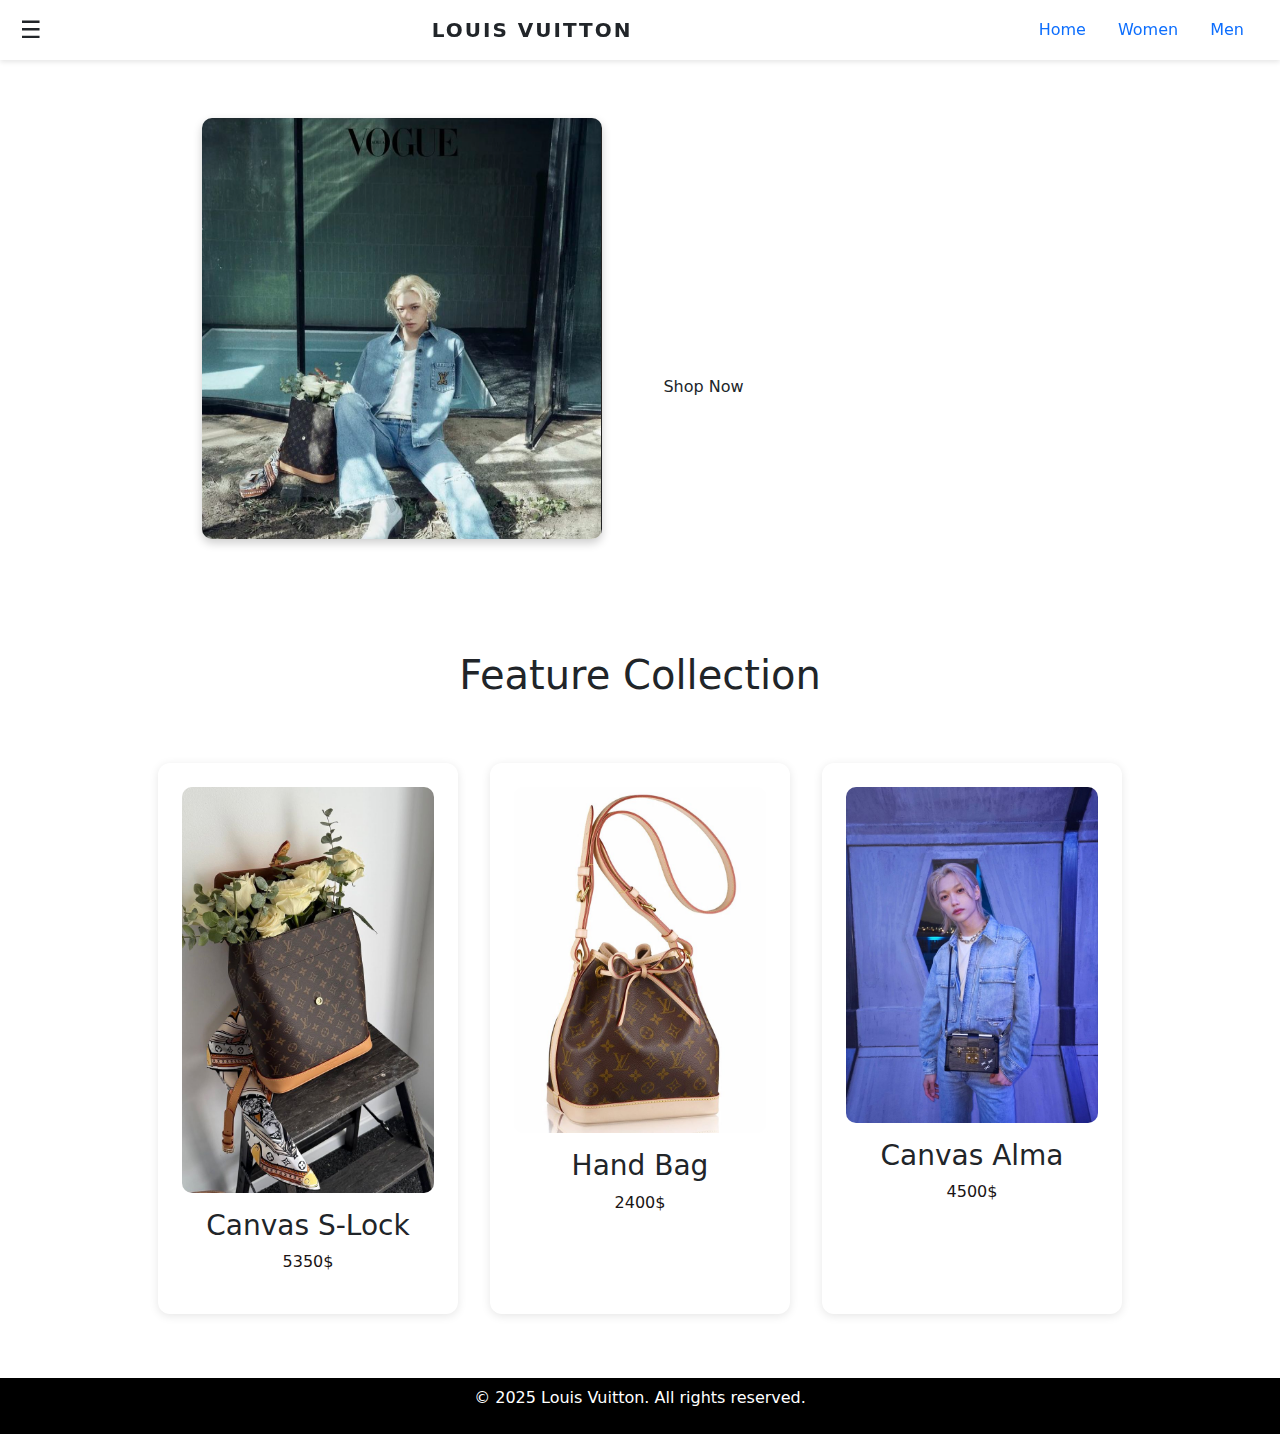
<file: index.html>
<!DOCTYPE html>
<html lang="en">
<head>
    <meta charset="UTF-8">
    <meta name="viewport" content="width=device-width, initial-scale=1.0">
    <title>Louis Vuitton</title>
    <link rel="stylesheet" href="CSS/style.css">
    <link href="https://cdn.jsdelivr.net/npm/bootstrap@5.3.0/dist/css/bootstrap.min.css" rel="stylesheet">
</head>
<body>
    <header class="lv-header">
        <div class="menu-icon">&#9776;</div>
        <div class="logo">LOUIS VUITTON</div>
        <ul class="nav justify-content-end">
            <li class="nav-item">
                <a class="nav-link active" aria-current="page" href="#">Home</a>
            </li>
            <li class="nav-item">
                <a class="nav-link" href="woman-page.html">Women</a>
            </li>
            <li class="nav-item">
                <a class="nav-link" href="man-page.html">Men</a>
            </li>
        </ul>
    </header>
    <header class="hero-section">
        <div class="hero-container">
            <div class="hero-image">
                <img src="images/hero.jpg" alt="Hero Image">
            </div>
            <div class="hero-text">
                <h1>Discover Your Style</h1>
                <p>Latest trends in fashion curated just for you.</p>
                <a href="#shop" class="btn">Shop Now</a>
            </div>
        </div>
    </header>
    <section class="featured" id="shop">
        <h2>Feature Collection</h2>
        <div class="product-card">
            <img src="images/product1.jpg" alt="Product 1">
            <h3>Canvas S-Lock</h3>
            <p>5350$</p>
        </div>
        <div class="product-card">
            <img src="images/product2.jpg" alt="Product 2">
            <h3>Hand Bag</h3>
            <p>2400$</p>
        </div>
        <div class="product-card">
            <img src="images/product3.jpg" alt="Product 3">
            <h3>Canvas Alma</h3>
            <p>4500$</p>
        </div>
    </section>
    <footer>
        <p>&copy; 2025 Louis Vuitton. All rights reserved.</p>
    </footer>
    <script src="https://cdn.jsdelivr.net/npm/bootstrap@5.3.0/dist/js/bootstrap.bundle.min.js"></script>
</body>
</html>
</file>
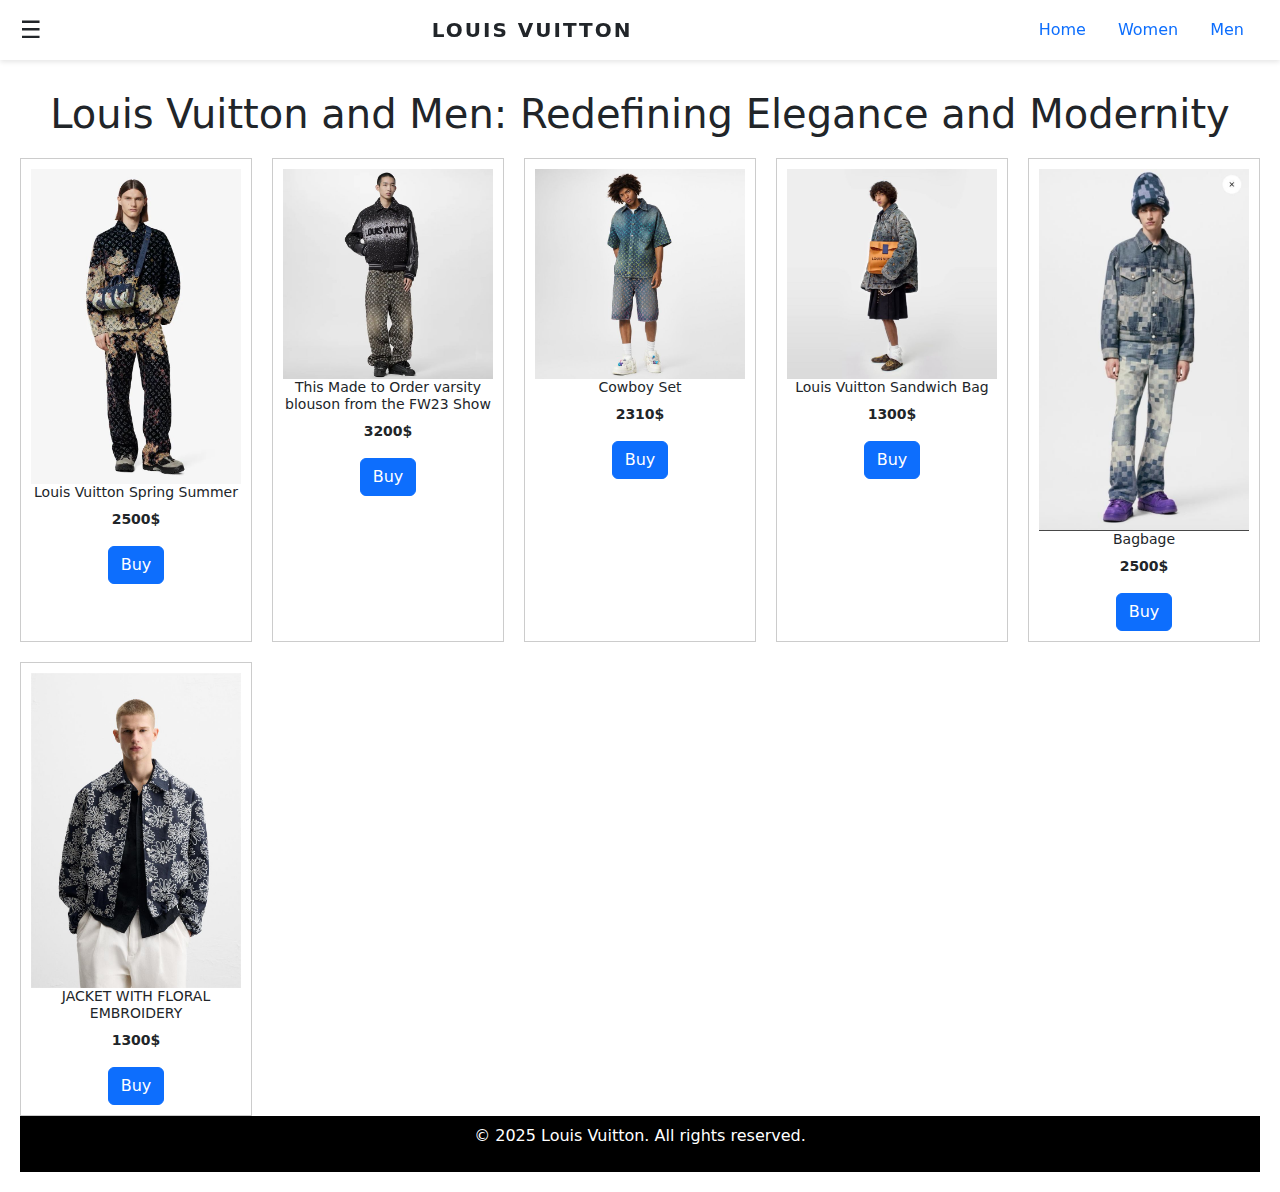
<file: man-page.html>
<!DOCTYPE html>
<html lang="en">
<head>
    <meta charset="UTF-8">
    <meta name="viewport" content="width=device-width, initial-scale=1.0">
    <title>Man</title>
    <link rel="stylesheet" href="CSS/man.css">
    <link href="https://cdn.jsdelivr.net/npm/bootstrap@5.3.0/dist/css/bootstrap.min.css" rel="stylesheet">
</head>
<body>
    <header class="lv-header">
        <div class="menu-icon">&#9776;</div>
        <div class="logo">LOUIS VUITTON</div>
        <ul class="nav justify-content-end">
            <li class="nav-item">
                <a class="nav-link active" aria-current="page" href="index.html">Home</a>
            </li>
            <li class="nav-item">
                <a class="nav-link" href="woman-page.html">Women</a>
            </li>
            <li class="nav-item">
                <a class="nav-link" href="#">Men</a>
            </li>
        </ul>
    </header>
    <div class="main-content">
        <div class="category-title">
            <h1>Louis Vuitton and Men: Redefining  Elegance and Modernity</h1>
        </div>
        <div class="products">
            <div class="product-card">
                <img src="images/man1.jpg" alt="Picture1">
                <h3>Louis Vuitton Spring Summer</h3>
                <p>2500$</p>
                <a href="#" class="btn btn-primary">Buy</a>
            </div>
            <div class="product-card">
                <img src="images/man2.jpg" alt="Picture2">
                <h3>This Made to Order varsity blouson from the FW23 Show</h3>
                <p>3200$</p>
                <a href="#" class="btn btn-primary">Buy</a>
            </div>
            <div class="product-card">
                <img src="images/man3.jpg" alt="Picture3">
                <h3>Cowboy Set</h3>
                <p>2310$</p>
                <a href="#" class="btn btn-primary">Buy</a>
            </div>
            <div class="product-card">
                <img src="images/man4.jpg" alt="Picture4">
                <h3>Louis Vuitton Sandwich Bag</h3>
                <p>1300$</p>
                <a href="#" class="btn btn-primary">Buy</a>
            </div>
            <div class="product-card">
                <img src="images/man5.jpg" alt="Picture5">
                <h3>Bagbage</h3>
                <p>2500$</p>
                <a href="#" class="btn btn-primary">Buy</a>
            </div>
            <div class="product-card">
                <img src="images/man6.jpg" alt="Picture6">
                <h3>JACKET WITH FLORAL EMBROIDERY</h3>
                <p>1300$</p>
                <a href="#" class="btn btn-primary">Buy</a>
            </div>
        </div>
    </div>
    <footer>
        <p>&copy; 2025 Louis Vuitton. All rights reserved.</p>
    </footer>
    <script src="https://cdn.jsdelivr.net/npm/bootstrap@5.3.0/dist/js/bootstrap.bundle.min.js"></script>         
</body>
</html>
</file>
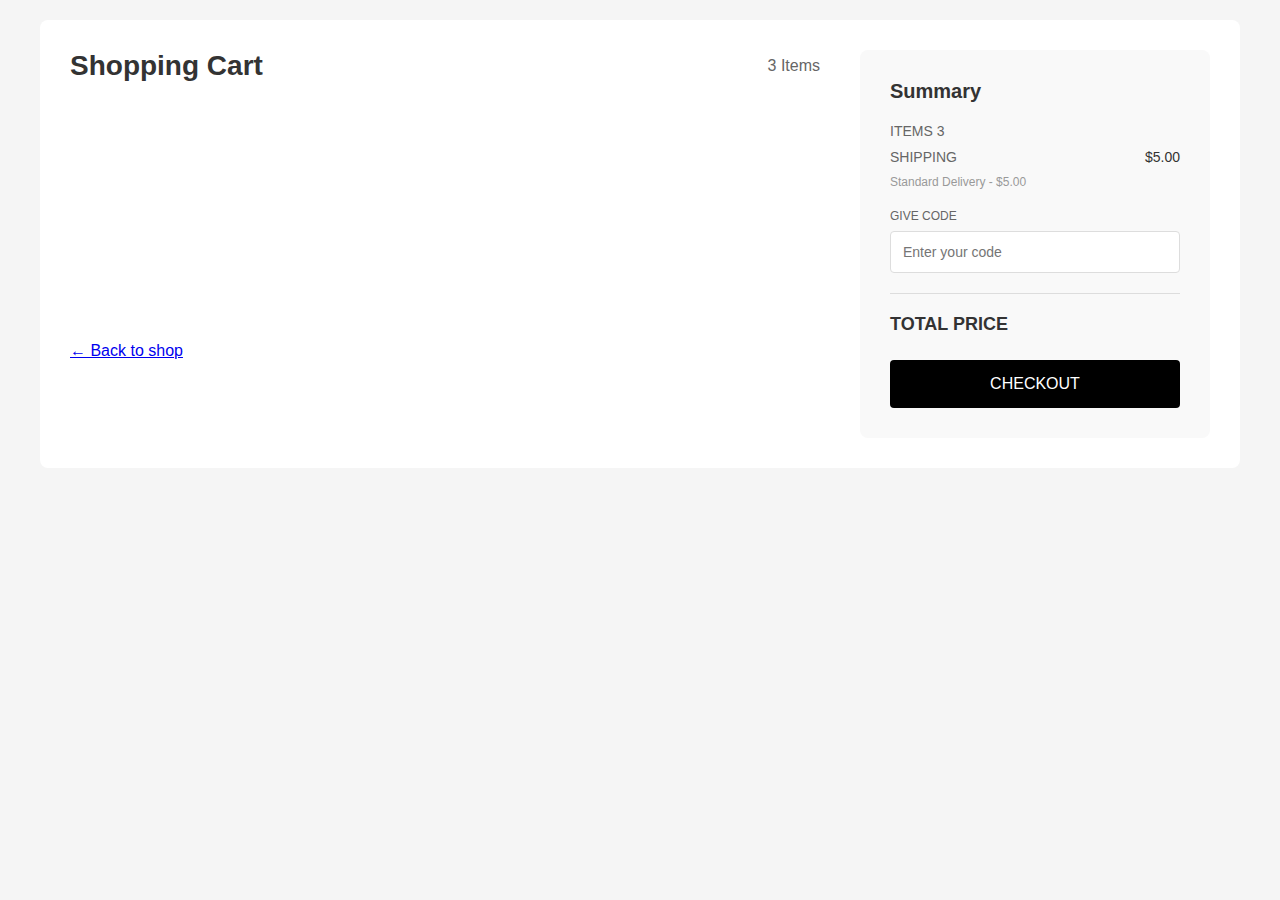
<file: men-cart.html>
<!DOCTYPE html>
<html lang="en">
  <head>
    <meta charset="UTF-8" />
    <meta name="viewport" content="width=device-width, initial-scale=1.0" />
    <title>Shopping Cart</title>
    <link rel="stylesheet" href="CSS/shopping-cart.css" />
  </head>
  <body>
    <div class="container">
      <div class="cart-section">
        <div class="cart-header">
          <h1 class="cart-title">Shopping Cart</h1>
          <span class="item-count" id="item-count">3 Items</span>
        </div>

        <div class="cart-items" id="cart-items"></div>

        <div class="back-btn"><a href="man-page.html">← Back to shop</a></div>
      </div>

      <!-- Summary -->
      <div class="summary-section">
        <h2 class="summary-title">Summary</h2>

        <div class="summary-row">
          <span class="summary-label" id="items-text">ITEMS 3</span>
          <span class="summary-price" id="subtotal"></span>
        </div>
        <div class="summary-row">
          <span class="summary-label">SHIPPING</span>
          <span class="summary-price">$5.00</span>
        </div>
        <div class="delivery-note">Standard Delivery - $5.00</div>

        <div class="promo-section">
          <label class="promo-label">GIVE CODE</label>
          <input
            type="text"
            class="promo-input"
            placeholder="Enter your code"
          />
        </div>

        <div class="total-section">
          <div class="total-row">
            <span>TOTAL PRICE</span>
            <span id="total"></span>
          </div>
        </div>

        <button class="checkout-btn">CHECKOUT</button>
      </div>
    </div>

    <script src="javascript/cart.js"></script>
    <script>
      document.addEventListener('DOMContentLoaded', function() {
        window.cartAPI.renderCartPage();
      });
    </script>
  </body>
</html>
</file>
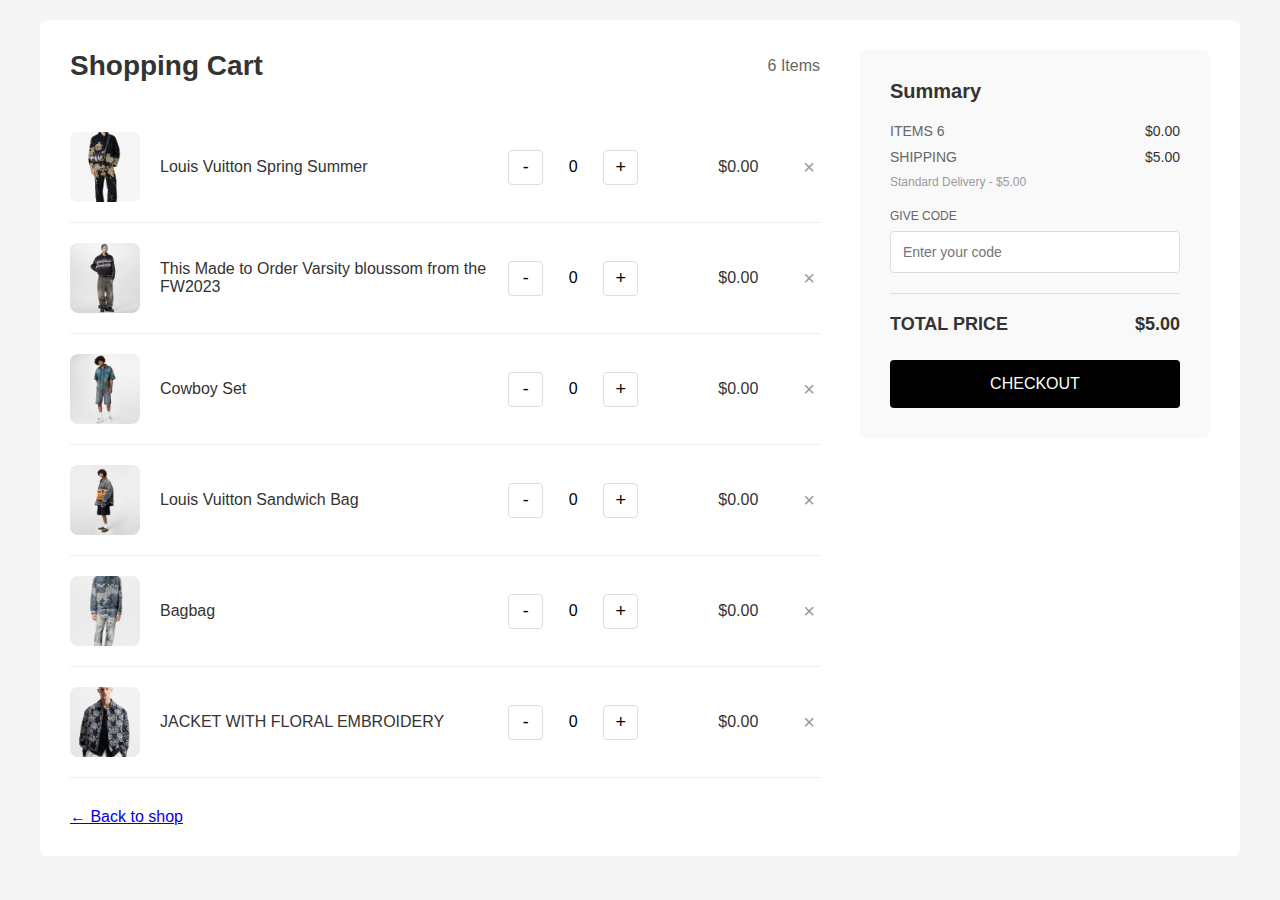
<file: shopping-cart.html>
<!DOCTYPE html>
<html lang="en">
<head>
    <meta charset="UTF-8">
    <meta name="viewport" content="width=device-width, initial-scale=1.0">
    <title>Shopping Cart</title>
    <link rel="stylesheet" href="CSS/shopping-cart.css">
</head>
<body>
    <div class="container">
        <!-- Cart Items -->
        <div class="cart-section">
            <div class="cart-header">
                <h1 class="cart-title">Shopping Cart</h1>
                <span class="item-count" id="item-count">3 Items</span>
            </div>

            <div class="cart-items" id="cart-items">
                <div class="item-row" data-id="1">
                    <div class="item-image">
                        <img src="images/man1.jpg" alt="man1">
                    </div>
                    <div class="item-details">
                        <div class="item-name">Louis Vuitton Spring Summer  </div>
                    </div>
                    <div class="qty-controls">
                        <button class="qty-btn" onclick="updateQty(1, -1)">-</button>
                        <span class="qty-display">1</span>
                        <button class="qty-btn" onclick="updateQty(1, 1)">+</button>
                    </div>
                    <div class="item-price">$2400.00</div>
                    <span class="remove-btn" onclick="removeItem(1)">×</span>
                </div>

                <div class="item-row" data-id="2">
                    <div class="item-image">
                        <img src="images/man2.jpg" alt="man2">
                    </div>
                    <div class="item-details">
                        <div class="item-name">This Made to Order Varsity bloussom from the FW2023</div>
                    </div>
                    <div class="qty-controls">
                        <button class="qty-btn" onclick="updateQty(2, -1)">-</button>
                        <span class="qty-display">1</span>
                        <button class="qty-btn" onclick="updateQty(2, 1)">+</button>
                    </div>
                    <div class="item-price">$3200.00</div>
                    <span class="remove-btn" onclick="removeItem(2)">×</span>
                </div>

                <div class="item-row" data-id="3">
                    <div class="item-image">
                        <img src="images/man3.jpg" alt="man3">
                    </div>
                    <div class="item-details">
                        <div class="item-name">Cowboy Set</div>
                    </div>
                    <div class="qty-controls">
                        <button class="qty-btn" onclick="updateQty(3, -1)">-</button>
                        <span class="qty-display">1</span>
                        <button class="qty-btn" onclick="updateQty(3, 1)">+</button>
                    </div>
                    <div class="item-price">$2310.00</div>
                    <span class="remove-btn" onclick="removeItem(3)">×</span>
                </div>

                <div class="item-row" data-id="4">
                    <div class="item-image">
                        <img src="images/man4.jpg" alt="man4">
                    </div>
                    <div class="item-details">
                        <div class="item-name">Louis Vuitton Sandwich Bag</div>
                    </div>
                    <div class="qty-controls">
                        <button class="qty-btn" onclick="updateQty(3, -1)">-</button>
                        <span class="qty-display">1</span>
                        <button class="qty-btn" onclick="updateQty(3, 1)">+</button>
                    </div>
                    <div class="item-price">$1300.00</div>
                    <span class="remove-btn" onclick="removeItem(3)">×</span>
                </div>

                <div class="item-row" data-id="5">
                    <div class="item-image">
                        <img src="images/man5.jpg" alt="man5">
                    </div>
                    <div class="item-details">
                        <div class="item-name">Bagbag</div>
                    </div>
                    <div class="qty-controls">
                        <button class="qty-btn" onclick="updateQty(3, -1)">-</button>
                        <span class="qty-display">1</span>
                        <button class="qty-btn" onclick="updateQty(3, 1)">+</button>
                    </div>
                    <div class="item-price">$2500.00</div>
                    <span class="remove-btn" onclick="removeItem(3)">×</span>
                </div>

                <div class="item-row" data-id="6">
                    <div class="item-image">
                        <img src="images/man6.jpg" alt="man6">
                    </div>
                    <div class="item-details">
                        <div class="item-name">JACKET WITH FLORAL EMBROIDERY</div>
                    </div>
                    <div class="qty-controls">
                        <button class="qty-btn" onclick="updateQty(3, -1)">-</button>
                        <span class="qty-display">1</span>
                        <button class="qty-btn" onclick="updateQty(3, 1)">+</button>
                    </div>
                    <div class="item-price">$1300.00</div>
                    <span class="remove-btn" onclick="removeItem(3)">×</span>
                </div>
            </div>

            <div class="back-btn"><a href="man-page.html">← Back to shop</a></div>
        </div>

        <!-- Summary -->
        <div class="summary-section">
            <h2 class="summary-title">Summary</h2>
            
            <div class="summary-row">
                <span class="summary-label" id="items-text">ITEMS 3</span>
                <span class="summary-price" id="subtotal">$132.00</span>
            </div>
            <div class="summary-row">
                <span class="summary-label">SHIPPING</span>
                <span class="summary-price">$5.00</span>
            </div>
            <div class="delivery-note">Standard Delivery - $5.00</div>

            <div class="promo-section">
                <label class="promo-label">GIVE CODE</label>
                <input type="text" class="promo-input" placeholder="Enter your code">
            </div>

            <div class="total-section">
                <div class="total-row">
                    <span>TOTAL PRICE</span>
                    <span id="total">$137.00</span>
                </div>
            </div>

            <button class="checkout-btn">CHECKOUT</button>
        </div>
    </div>

    <script>
        let items = [
            { 
                id: 1, 
                name: 'Louis Vuitton Spring Summer', 
                price: 2400, 
                qty: 0, 
                image: 'images/man1.jpg'
            },
            { 
                id: 2, 
                name: 'This Made to Order Varsity bloussom from the FW2023', 
                price: 3200, 
                qty: 0, 
                image: 'images/man2.jpg'
            },
            { 
                id: 3, 
                name: 'Cowboy Set', 
                price: 2310, 
                qty: 0, 
                image: 'images/man3.jpg'
            },
            {
                id: 4,
                name: 'Louis Vuitton Sandwich Bag',
                price: 1300,
                qty: 0,
                image: 'images/man4.jpg'
            },
            {
                id: 5,
                name: 'Bagbag',
                price: 2500,
                qty: 0,
                image: 'images/man5.jpg'
            },
            {
                id: 6,
                name: 'JACKET WITH FLORAL EMBROIDERY',
                price: 1300,
                qty: 0,
                image: 'images/man6.jpg'
            }
        ];

        function updateQty(id, change) {
            const item = items.find(i => i.id === id);
            if (item) {
                item.qty = Math.max(1, item.qty + change);
                updateDisplay();
            }
        }

        function removeItem(id) {
            items = items.filter(i => i.id !== id);
            const itemElement = document.querySelector(`[data-id="${id}"]`);
            if (itemElement) {
                itemElement.remove();
            }
            updateDisplay();
            
            // Show empty cart message if no items
            if (items.length === 0) {
                document.getElementById('cart-items').innerHTML = 
                    '<div class="empty-cart">Your cart is empty</div>';
            }
        }

        function updateDisplay() {
            const subtotal = items.reduce((sum, item) => sum + item.price * item.qty, 0);
            const total = subtotal + 5;

            // Update counters and totals
            document.getElementById('item-count').textContent = `${items.length} Items`;
            document.getElementById('items-text').textContent = `ITEMS ${items.length}`;
            document.getElementById('subtotal').textContent = `$${subtotal}.00`;
            document.getElementById('total').textContent = `$${total}.00`;

            // Update individual item displays
            items.forEach(item => {
                const row = document.querySelector(`[data-id="${item.id}"]`);
                if (row) {
                    row.querySelector('.qty-display').textContent = item.qty;
                    row.querySelector('.item-price').textContent = `$${(item.price * item.qty).toFixed(2)}`;
                }
            });
        }

        // Initialize display on page load
        document.addEventListener('DOMContentLoaded', function() {
            updateDisplay();
        });
    </script>
</body>
</html>
</file>
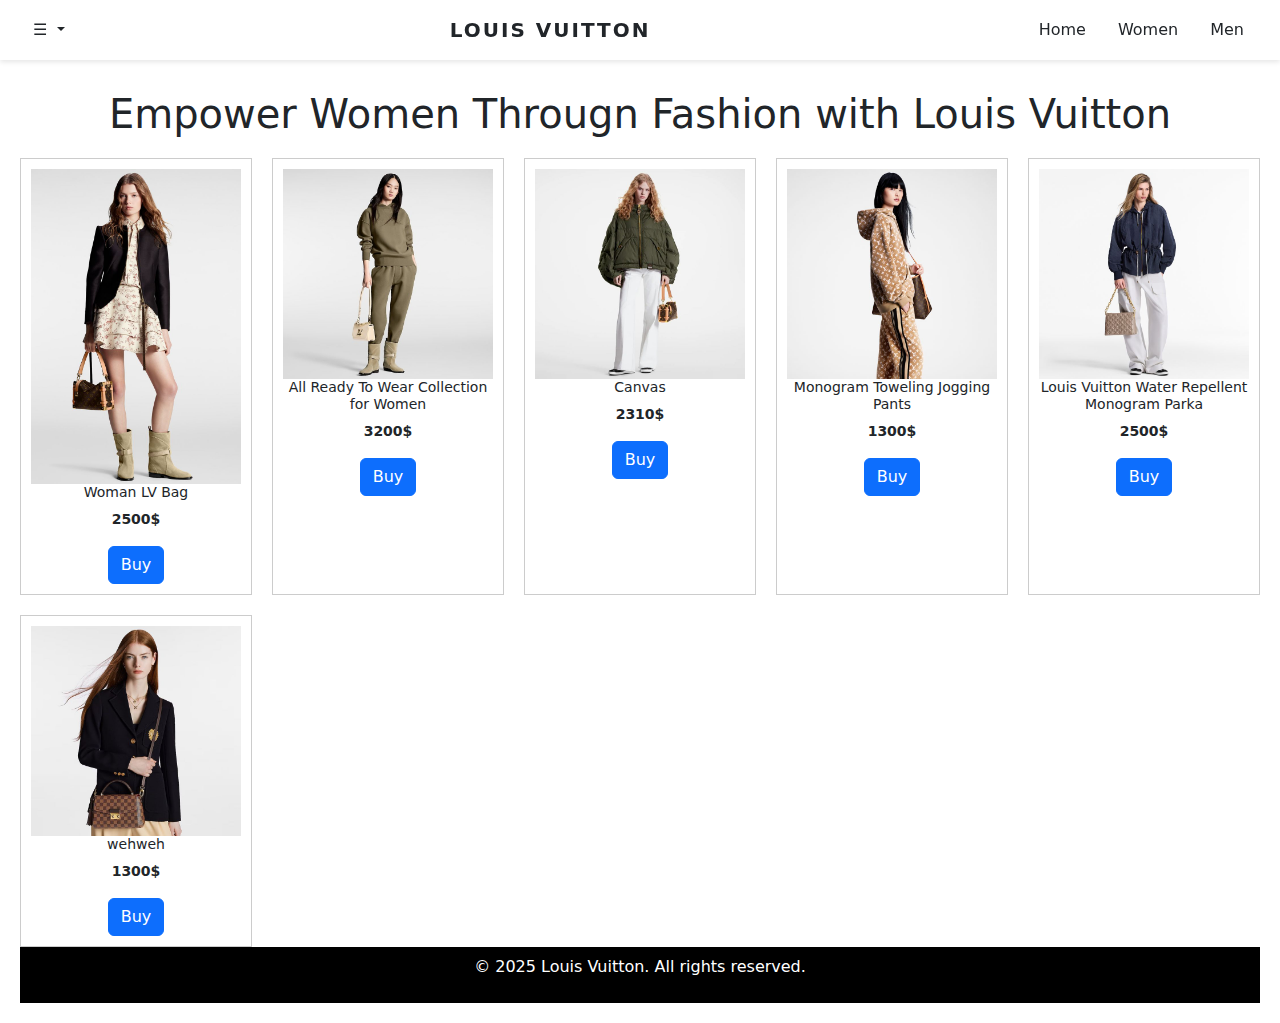
<file: woman-page.html>
<!DOCTYPE html>
<html lang="en">
<head>
    <meta charset="UTF-8">
    <meta name="viewport" content="width=device-width, initial-scale=1.0">
    <title>Women</title>
    <link rel="stylesheet" href="CSS/women.css">
    <link href="https://cdn.jsdelivr.net/npm/bootstrap@5.3.0/dist/css/bootstrap.min.css" rel="stylesheet">
</head>
<body>

    <header class="lv-header">
        <div class="dropdown">
            <button class="btn  dropdown-toggle" type="button" data-bs-toggle="dropdown" aria-expanded="false" >
            &#9776; 
            </button>
            <ul class="dropdown-menu">
                <li><button class="dropdown-item" type="button"><a href="index.html">Home</a></button></li>
                <li><button class="dropdown-item" type="button"><a href="woman-page.html">Women</a></button></li>
                <li><button class="dropdown-item" type="button"><a href="man-page.html">Men</a></button></li>
                <li><button class="dropdown-item" type="button">Profile</button></li>
            </ul>
        </div>
        <div class="logo">LOUIS VUITTON</div>
        <ul class="nav justify-content-end">
            <li class="nav-item">
                <a class="nav-link active text-dark" aria-current="page" href="index.html">Home</a>
            </li>
            <li class="nav-item">
                <a class="nav-link text-dark" href="#">Women</a>
            </li>
            <li class="nav-item">
                <a class="nav-link text-dark" href="man-page.html">Men</a>
            </li>
        </ul>
    </header>
    <div class="main-content">
        <div class="category-title">
            <h1>Empower Women Througn Fashion with Louis Vuitton</h1>
        </div>
        <div class="products">
            <div class="product-card">
                <img src="images/women-p7.jpg" alt="Picture1">
                <h3>Woman LV Bag</h3>
                <p>2500$</p>
                <a href="#" class="btn btn-primary">Buy</a>
            </div>
            <div class="product-card">
                <img src="images/women-p2.jpg" alt="Picture2">
                <h3>All Ready To Wear Collection for Women</h3>
                <p>3200$</p>
                <a href="#" class="btn btn-primary">Buy</a>
            </div>
            <div class="product-card">
                <img src="images/women-p3.jpg" alt="Picture3">
                <h3>Canvas</h3>
                <p>2310$</p>
                <a href="#" class="btn btn-primary">Buy</a>
            </div>
            <div class="product-card">
                <img src="images/women-p4.jpg" alt="Picture4">
                <h3>Monogram Toweling Jogging Pants</h3>
                <p>1300$</p>
                <a href="#" class="btn btn-primary">Buy</a>
            </div>
            <div class="product-card">
                <img src="images/women-p5.jpg" alt="Picture5">
                <h3>Louis Vuitton Water Repellent Monogram Parka</h3>
                <p>2500$</p>
                <a href="#" class="btn btn-primary">Buy</a>
            </div>
            <div class="product-card">
                <img src="images/women-p6.jpg" alt="Picture6">
                <h3>wehweh</h3>
                <p>1300$</p>
                <a href="#" class="btn btn-primary">Buy</a>
            </div>
        </div>
    </div>
    <footer>
        <p>&copy; 2025 Louis Vuitton. All rights reserved.</p>
    </footer> 
    <script src="https://cdn.jsdelivr.net/npm/bootstrap@5.3.0/dist/js/bootstrap.bundle.min.js"></script>       
</body>
</html>
</file>
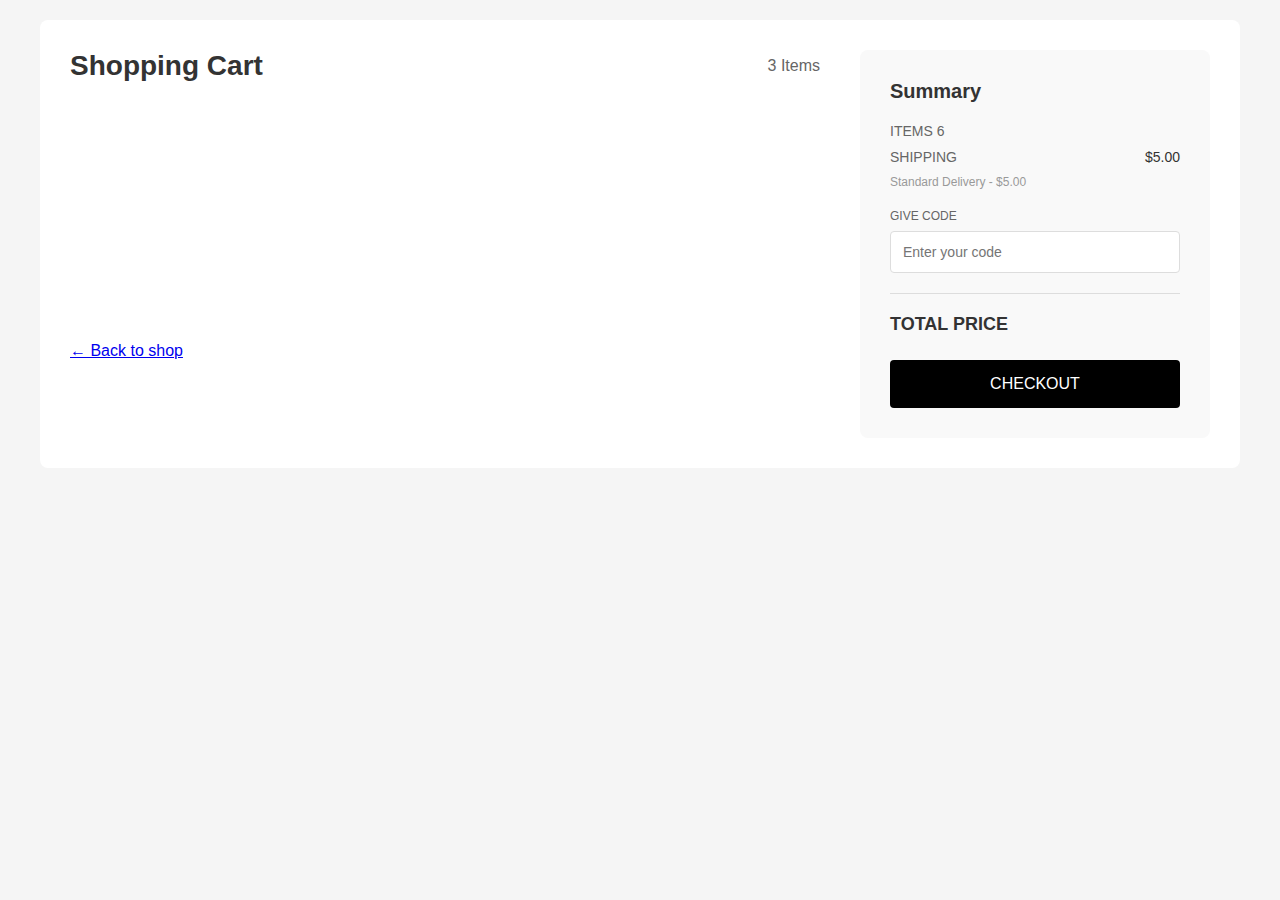
<file: women-cart.html>
<!DOCTYPE html>
<html lang="en">
  <head>
    <meta charset="UTF-8" />
    <meta name="viewport" content="width=device-width, initial-scale=1.0" />
    <title>Shopping Cart</title>
    <link rel="stylesheet" href="CSS/shopping-cart.css" />
  </head>
  <body>
    <div class="container">
      <div class="cart-section">
        <div class="cart-header">
          <h1 class="cart-title">Shopping Cart</h1>
          <span class="item-count" id="item-count">3 Items</span>
        </div>

        <div class="cart-items" id="cart-items"></div>

        <div class="back-btn"><a href="woman-page.html">← Back to shop</a></div>
      </div>

      <div class="summary-section">
        <h2 class="summary-title">Summary</h2>

        <div class="summary-row">
          <span class="summary-label" id="items-text">ITEMS 6</span>
          <span class="summary-price" id="subtotal"></span>
        </div>
        <div class="summary-row">
          <span class="summary-label">SHIPPING</span>
          <span class="summary-price">$5.00</span>
        </div>
        <div class="delivery-note">Standard Delivery - $5.00</div>

        <div class="promo-section">
          <label class="promo-label">GIVE CODE</label>
          <input
            type="text"
            class="promo-input"
            placeholder="Enter your code"
          />
        </div>

        <div class="total-section">
          <div class="total-row">
            <span>TOTAL PRICE</span>
            <span id="total"></span>
          </div>
        </div>

        <button class="checkout-btn">CHECKOUT</button>
      </div>
    </div>

    <script src="javascript/cart.js"></script>
    <script>
      document.addEventListener('DOMContentLoaded', function() {
        window.cartAPI.renderCartPage();
      });
    </script>
  </body>
</html>
</file>
<file: CSS/style.css>
* {
  margin: 0;
  padding: 0;
  box-sizing: border-box;
}
body {
  font-family: "Lucida Sans", "Lucida Sans Regular", "Lucida Grande",
    "Lucida Sans Unicode", Geneva, Verdana, sans-serif;
  line-height: 1.6;
  color: #333;
  background-color: #f5f5f5;
}

.lv-header {
  display: flex;
  justify-content: space-between;
  align-items: center;
  background-color: white;
  padding: 10px 20px;
  box-shadow: 0 2px 5px rgba(0, 0, 0, 0.1);
  position: fixed;
  width: 100%;
  top: 0;
  left: 0;
  z-index: 10000;
}

.menu-icon {
  font-size: 24px;
  cursor: pointer;
}

.logo {
  font-size: 20px;
  font-weight: bold;
  letter-spacing: 2px;
}

.nav-right a {
  color: black;
  text-decoration: none;
  font-weight: bold;
  font-size: 16px;
}

.nav-right a:hover {
  color: gray;
}

.hero-section {
  margin-top: 70px;
  padding: 3rem 2rem;
  /* background-color: #66686a; */
}

.hero-container {
  display: flex;
  justify-content: center;
  align-items: center;
  gap: 3rem;
  flex-wrap: wrap;
  max-width: 1200px;
  margin: 0 auto;
}

.hero-image img {
  max-width: 100%;
  height: auto;
  width: 400px;
  border-radius: 10px;
  box-shadow: 0 4px 10px rgba(0, 0, 0, 0.2);
}

.hero-text {
  max-width: 500px;
  color: #fff;
}

.hero-text h1 {
  font-size: 2.5rem;
  margin-bottom: 1rem;
}

.hero-text p {
  font-size: 1.2rem;
  margin-bottom: 1.5rem;
}

.btn {
  background-color: #ff6f61;
  color: #fff;
  padding: 0.75rem 1.5rem;
  text-decoration: none;
  border-radius: 5px;
  transition: background-color 0.3s ease;
}

.btn:hover {
  background-color: #e65b50;
}

.featured {
  display: flex;
  gap: 2rem;
  justify-content: center;
  flex-wrap: wrap;
  padding: 4rem 2rem;
  background-color: #fff;
}

.featured h2 {
  width: 100%;
  font-size: 2.5rem;
  margin-bottom: 2rem;
  text-align: center;
}

.product-card {
  background-color: #fff;
  border-radius: 12px;
  padding: 1.5rem;
  box-shadow: 0 2px 10px rgba(0, 0, 0, 0.1);
  max-width: 300px;
  text-align: center;
  transition: transform 0.3s ease;
}

.product-card:hover {
  transform: translateY(-5px);
}

.product-card img {
  width: 100%;
  height: auto;
  border-radius: 10px;
  margin-bottom: 1rem;
}
.product-card button {
  background-color: #ff6f61;
  color: #fff;
  padding: 0.75rem 1.5rem;
  border: none;
  border-radius: 5px;
  cursor: pointer;
  transition: background-color 0.3s ease;
}

.product-card button:hover {
  background-color: #e65b50;
}

.product-card p {
  font-size: 1rem;
  color: #1b1515;
}

footer {
  background-color: #000000;
  color: #fff;
  text-align: center;
  padding: 0.5rem 0;
}
.dropdown-menu a {
  color: black !important;
  text-decoration: none !important;
}

/* Responsive Design for Mobile Devices */
@media (max-width: 991.98px) {
  .lv-header {
    flex-direction: row;
    justify-content: space-between;
    align-items: center;
    padding: 10px 8px;
  }
  .logo {
    order: 1;
    text-align: left;
    margin: 10px 0;
    font-size: 18px;
    flex: 1;
  }
  .dropdown {
    order: 2;
    display: block;
    width: auto;
    margin-left: auto;
  }
  .dropdown-menu {
    min-width: 140px;
    right: 0;
    left: auto;
    display: block;
    position: absolute;
    background: #fff;
    box-shadow: 0 2px 8px rgba(0, 0, 0, 0.1);
    border: none;
    margin-top: 10px;
  }
  .nav {
    display: none !important;
  }
  .hero-section {
    padding: 2rem 0.5rem;
    margin-top: 60px;
  }
  .hero-container {
    flex-direction: column;
    gap: 1.5rem;
    padding: 0 0.5rem;
  }
  .hero-image img {
    width: 100%;
    max-width: 100%;
  }
  .hero-text {
    max-width: 100%;
    text-align: center;
  }
  .hero-text h1 {
    font-size: 2rem;
  }
  .featured {
    flex-direction: column;
    gap: 1.5rem;
    padding: 2rem 0.5rem;
  }
  .featured h2 {
    font-size: 2rem;
  }
  .product-card {
    max-width: 100%;
    padding: 1rem;
  }
  .product-card img {
    width: 100%;
    max-width: 100%;
  }
  .btn,
  .product-card button {
    width: 100%;
    padding: 0.75rem 0;
    font-size: 1rem;
  }
}

@media (min-width: 992px) {
  .dropdown {
    display: none !important;
  }
  .nav {
    display: flex !important;
    flex-direction: row !important;
    width: auto;
    align-items: center;
  }
  .nav-item {
    width: auto;
  }
  .nav-link {
    width: auto;
    padding-left: 1rem;
    padding-right: 1rem;
  }
}

@media (max-width: 480px) {
  .hero-text h1 {
    font-size: 1.3rem;
  }
  .featured h2 {
    font-size: 1.2rem;
  }
  .logo {
    font-size: 15px;
  }
}
</file>
<file: CSS/man.css>
* {
  box-sizing: border-box;
  margin: 0;
  padding: 0;
}
body {
  font-family: Arial, sans-serif;
  background-color: #fff;
  color: #000;
  line-height: 1.5;
  padding: 20px;
  padding-top: 70px;
}
.lv-header {
    display: flex;
    justify-content: space-between;
    align-items: center;
    background-color: white;
    padding: 10px 20px;
    box-shadow: 0 2px 5px rgba(0, 0, 0, 0.1);
    position: fixed;
    width: 100%;
    top: 0;
    left: 0;
    z-index: 10000;
}
.menu-icon {
    font-size: 24px;
    cursor: pointer;
}
.logo {
    font-size: 20px;
    font-weight: bold;
    letter-spacing: 2px;   
}
.nav-right a {
    text-decoration: none;
    color:#000;
    font-weight: bold;
}
.category-title {
  text-align: center;
  font-size: 20px;
  font-weight: bold;
  margin-bottom: 20px;
  margin-top: 20px;
}
.products {
  display: grid;
  grid-template-columns: repeat(auto-fit, minmax(200px, 1fr));
  gap: 20px;
}
.product-card {
  border: 1px solid #ccc;
  padding: 10px;
  background-color: #fff;
  display: block;
  flex-direction: column;
  align-items: center;
  text-align: center;
}

.product-card img {
  width: 100%;
  height: auto;
  display:block;
  object-fit: cover;
}

.product-card h3 {
  font-size: 14px;
  margin-bottom: 8px;
}

.product-card p {
  font-weight: bold;
  font-size: 14px;
  margin-top: 0;
}
footer {
  background-color: #000;
  color:#fff;
  text-align: center;
  padding: 0.5rem 0;
}
</file>
<file: CSS/shopping-cart.css>
* {
  margin: 0;
  padding: 0;
  box-sizing: border-box;
}

body {
  font-family: Arial, sans-serif;
  background-color: #f5f5f5;
  padding: 20px;
}

.container {
  max-width: 1200px;
  margin: 0 auto;
  background: white;
  border-radius: 8px;
  padding: 30px;
  display: flex;
  gap: 40px;
}

.cart-section {
  flex: 2;
}

.cart-header {
  display: flex;
  justify-content: space-between;
  align-items: center;
  margin-bottom: 30px;
}

.cart-title {
  font-size: 28px;
  font-weight: bold;
  color: #333;
}

.item-count {
  color: #666;
  font-size: 16px;
}

.cart-items {
  min-height: 200px;
}

.item-row {
  display: flex;
  align-items: center;
  gap: 20px;
  padding: 20px 0;
  border-bottom: 1px solid #eee;
}

.item-image {
  width: 70px;
  height: 70px;
  background: #f0f0f0;
  border-radius: 8px;
  display: flex;
  align-items: center;
  justify-content: center;
  font-size: 28px;
  flex-shrink: 0;
  overflow: hidden;
}

.item-image img {
  width: 100%;
  height: 100%;
  object-fit: cover;
  border-radius: 8px;
}

.item-details {
  flex: 1;
  min-width: 0;
}

/* Responsive Design for Mobile Devices */
@media (max-width: 768px) {
  .container {
    flex-direction: column;
    gap: 20px;
    padding: 10px;
  }
  .cart-header {
    flex-direction: column;
    gap: 10px;
    align-items: flex-start;
  }
  .item-row {
    flex-direction: column;
    gap: 10px;
    align-items: flex-start;
  }
  .item-image {
    width: 100%;
    height: auto;
    max-width: 200px;
  }
  .summary-section {
    width: 100%;
    margin-top: 20px;
  }
}
@media (max-width: 480px) {
  .cart-title {
    font-size: 1.2rem;
  }
}

.item-name {
  font-weight: 500;
  font-size: 16px;
  color: #333;
}

.qty-controls {
  display: flex;
  align-items: center;
  gap: 15px;
  flex-shrink: 0;
}

.qty-btn {
  width: 35px;
  height: 35px;
  border: 1px solid #ddd;
  border-radius: 4px;
  background: white;
  cursor: pointer;
  font-size: 18px;
  display: flex;
  align-items: center;
  justify-content: center;
}

.qty-btn:hover {
  background: #f9f9f9;
}

.qty-display {
  font-size: 16px;
  font-weight: 500;
  min-width: 30px;
  text-align: center;
}

.item-price {
  font-weight: 500;
  font-size: 16px;
  min-width: 100px;
  text-align: right;
  color: #333;
  flex-shrink: 0;
}

.remove-btn {
  margin-left: 20px;
  color: #999;
  cursor: pointer;
  font-size: 20px;
  padding: 5px;
  flex-shrink: 0;
}

.remove-btn:hover {
  color: #333;
}

.back-btn {
  margin-top: 30px;
  color: #666;
  cursor: pointer;
  font-size: 16px;
}

.back-btn:hover {
  color: #333;
}

.summary-section {
  width: 350px;
  background: #f9f9f9;
  padding: 30px;
  border-radius: 8px;
  height: fit-content;
  flex-shrink: 0;
}

.summary-title {
  font-size: 20px;
  font-weight: bold;
  margin-bottom: 20px;
  color: #333;
}

.summary-row {
  display: flex;
  justify-content: space-between;
  margin-bottom: 10px;
  font-size: 14px;
}

.summary-label {
  color: #666;
  font-weight: 500;
}

.summary-price {
  color: #333;
  font-weight: 500;
}

.delivery-note {
  font-size: 12px;
  color: #999;
  margin-bottom: 20px;
}

.promo-section {
  margin-bottom: 20px;
}

.promo-label {
  display: block;
  font-size: 12px;
  font-weight: 500;
  color: #666;
  margin-bottom: 8px;
}

.promo-input {
  width: 100%;
  padding: 12px;
  border: 1px solid #ddd;
  border-radius: 4px;
  font-size: 14px;
}

.promo-input:focus {
  outline: none;
  border-color: #333;
}

.total-section {
  border-top: 1px solid #ddd;
  padding-top: 20px;
  margin-bottom: 25px;
}

.total-row {
  display: flex;
  justify-content: space-between;
  font-size: 18px;
  font-weight: bold;
  color: #333;
}

.checkout-btn {
  width: 100%;
  background: #000;
  color: white;
  padding: 15px;
  border: none;
  border-radius: 4px;
  font-size: 16px;
  font-weight: 500;
  cursor: pointer;
}

.checkout-btn:hover {
  background: #333;
}

.empty-cart {
  text-align: center;
  padding: 40px 20px;
  color: #666;
}

@media (max-width: 768px) {
  .container {
    flex-direction: column;
    padding: 20px;
    gap: 20px;
  }

  .summary-section {
    width: 100%;
  }

  .item-row {
    flex-wrap: wrap;
    gap: 10px;
  }

  .qty-controls {
    order: 1;
    width: 100%;
    justify-content: center;
  }

  .item-price {
    order: 2;
    width: 100%;
    text-align: center;
  }
}
</file>
<file: CSS/women.css>
* {
  box-sizing: border-box;
  margin: 0;
  padding: 0;
}
body {
  font-family: Arial, sans-serif;
  background-color: #fff;
  color: #000;
  line-height: 1.5;
  padding: 20px;
  padding-top: 70px;
}
.lv-header {
    display: flex;
    justify-content: space-between;
    align-items: center;
    background-color: white;
    padding: 10px 20px;
    box-shadow: 0 2px 5px rgba(0, 0, 0, 0.1);
    position: fixed;
    width: 100%;
    top: 0;
    left: 0;
    z-index: 10000;
}
.menu-icon {
    font-size: 24px;
    cursor: pointer;
}
.logo {
    font-size: 20px;
    font-weight: bold;
    letter-spacing: 2px;   
}
.nav-right a {
    text-decoration: none;
    color:#000;
    font-weight: bold;
}
.category-title {
  text-align: center;
  font-size: 20px;
  font-weight: bold;
  margin-bottom: 20px;
  margin-top: 20px;
}
.products {
  display: grid;
  grid-template-columns: repeat(auto-fit, minmax(200px, 1fr));
  gap: 20px;
}
.product-card {
  border: 1px solid #ccc;
  padding: 10px;
  background-color: #fff;
  display: block;
  flex-direction: column;
  align-items: center;
  text-align: center;
}

.product-card img {
  width: 100%;
  height: auto;
  display:block;
  object-fit: cover;
}

.product-card h3 {
  font-size: 14px;
  margin-bottom: 8px;
}

.product-card p {
  font-weight: bold;
  font-size: 14px;
  margin-top: 0;
}
footer {
  background-color: #000;
  color:#fff;
  text-align: center;
  padding: 0.5rem 0;
}
</file>
